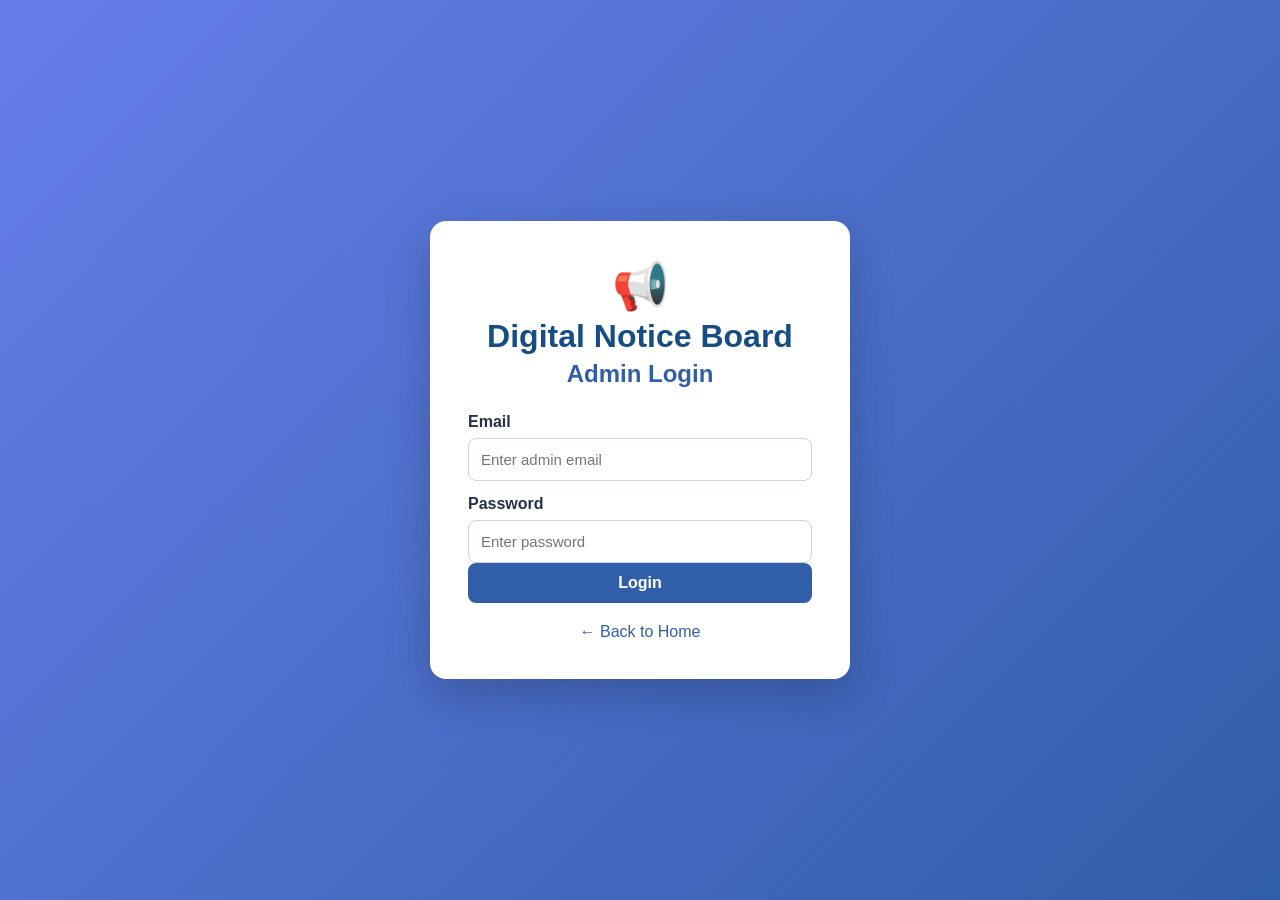
<file: add-notice.html>
<!DOCTYPE html>
<html lang="en">
<head>
<meta charset="UTF-8">
<meta name="viewport" content="width=device-width,initial-scale=1">
<title>Add Notice</title>
<link rel="stylesheet" href="style.css">
</head>
<body>
<div id="app"></div>
<script src="app.js"></script>
<script>
requireAdmin(); 
renderShell("Add Notice");

const container = document.getElementById("content") || document.getElementById("app");
if (container) {
    container.innerHTML = `
        <div class="card">
            <h2>Add New Notice</h2>
            <form id="noticeForm">
                <label>Notice Title</label>
                <input id="title" required>
                <label>Category</label>
                <select id="category">
                    <option>Academic</option>
                    <option>Exam</option>
                    <option>Event</option>
                    <option>General</option>
                </select>
                <label>Notice Date</label>
                <input id="date" type="date" required>
                <label>Description</label>
                <textarea id="description" rows="6" required></textarea>
                <button class="btn" type="submit">Publish Notice</button>
            </form>
        </div>
    `;
}

document.getElementById("noticeForm").addEventListener("submit", e => {
    e.preventDefault();
    addNotice({
        title: document.getElementById("title").value,
        category: document.getElementById("category").value,
        date: document.getElementById("date").value,
        description: document.getElementById("description").value
    });
    alert("Notice published successfully.");
    location.href = "manage-notices.html";
});
</script>
</body>
</html>
</file>
<file: style.css>
*{box-sizing:border-box}body{margin:0;font-family:Arial,sans-serif;background:#f4f7fb;color:#24324a}a{text-decoration:none}.btn{display:inline-block;background:#315ea8;color:white;border:0;border-radius:8px;padding:11px 17px;font-weight:700;cursor:pointer}.btn.small{padding:9px 14px}.btn.full{width:100%;font-size:16px}.btn.secondary{background:#667eea}.login-page{min-height:100vh;display:flex;align-items:center;justify-content:center;background:linear-gradient(135deg,#667eea,#315ea8);padding:20px}.login-card{background:#fff;width:420px;max-width:100%;padding:38px;border-radius:16px;box-shadow:0 15px 45px #0003}.logo{text-align:center;font-size:46px}.login-card h1{text-align:center;margin:5px 0;color:#164d84}.login-card h2{text-align:center;color:#315ea8;margin:0 0 25px}.login-card label{display:block;font-weight:700;margin:14px 0 7px}.login-card input,.login-card select,.login-card textarea{width:100%;padding:12px;border:1px solid #ccd4e0;border-radius:8px;font-size:15px}.back{display:block;text-align:center;margin-top:20px;color:#315ea8}.error{background:#ffe4e4;color:#a90000;padding:10px;border-radius:7px;margin-bottom:15px}.hidden{display:none}.public-header,.topbar{padding:17px 30px;background:#fff;border-bottom:1px solid #e1e7ef;display:flex;justify-content:space-between;align-items:center}.public-header b,.topbar b{font-size:21px;color:#174f86}.public-header span,.topbar span{margin-left:10px;color:#78869a}.public-main{max-width:1100px;margin:auto;padding:35px 20px}.hero{text-align:center;padding:35px}.hero h1{font-size:38px;margin:0 0 10px}.notice-grid{display:grid;grid-template-columns:repeat(auto-fit,minmax(280px,1fr));gap:20px}.notice-card,.card,.empty{background:white;border-radius:14px;padding:24px;box-shadow:0 5px 20px #26364d12}.notice-card h2{margin:10px 0}.notice-card p{line-height:1.6;color:#5d6878}.badge,.chips span{display:inline-block;background:#e8efff;color:#315ea8;padding:6px 10px;border-radius:20px;font-size:12px;font-weight:700}.layout{display:flex;min-height:calc(100vh - 70px)}aside{width:230px;background:#193f6b;padding:25px 15px}aside a{display:block;color:white;padding:12px 14px;border-radius:7px;margin-bottom:5px}aside a:hover{background:#315ea8}main{flex:1;padding:30px;max-width:1200px}.page-title{margin-bottom:22px}.page-title h1{margin:0}.welcome h2{margin-top:0}.stats{display:grid;grid-template-columns:repeat(3,1fr);gap:18px;margin:20px 0}.stat{background:#fff;border-radius:14px;padding:24px;text-align:center;box-shadow:0 5px 20px #26364d12}.stat b{display:block;font-size:32px;color:#315ea8}.stat span{color:#718096}.quick{margin-top:20px}.quick h2{margin-top:0}.page-head{display:flex;justify-content:space-between;align-items:center}.notice-row{display:flex;justify-content:space-between;gap:15px;border-bottom:1px solid #e4e8ef;padding:18px 0}.notice-row:last-child{border-bottom:0}.notice-row h3{margin:0 0 7px}.notice-row p{margin:5px 0;color:#657184}.danger{background:#d84c4c;color:#fff;border:0;border-radius:7px;padding:8px 12px;height:max-content;cursor:pointer}.chips{display:flex;gap:10px;flex-wrap:wrap;margin:20px 0}table{width:100%;border-collapse:collapse;margin-top:20px}th,td{text-align:left;padding:12px;border-bottom:1px solid #e1e6ee}.muted{color:#738095}.empty{text-align:center;margin-top:20px}@media(max-width:700px){.layout{display:block}aside{width:100%}aside a{display:inline-block}.stats{grid-template-columns:1fr}.topbar,.public-header{padding:14px;gap:10px}.public-header span,.topbar span{display:none}main{padding:18px}} /* Form Fix */
.card form {
    max-width: 700px;
    margin: 0 auto;
}

.card form label {
    display: block;
    font-weight: 700;
    margin: 15px 0 7px;
}

.card form input,
.card form select,
.card form textarea {
    width: 100%;
    display: block;
    padding: 12px;
    border: 1px solid #ccd4e0;
    border-radius: 8px;
    font-size: 15px;
    font-family: Arial, sans-serif;
}

.card form textarea {
    resize: vertical;
    min-height: 120px;
}

.card form .btn {
    margin-top: 18px;
}
/* Attractive User Registration Page */

body:has(#registerForm),
body:has(#registrationForm) {
    background: linear-gradient(135deg, #eef5ff, #f8faff, #e8efff);
    min-height: 100vh;
}

/* Registration card */
body:has(#registerForm) .login-card,
body:has(#registrationForm) .login-card {
    width: 460px;
    max-width: 95%;
    padding: 35px;
    background: #ffffff;
    border-radius: 20px;
    box-shadow: 0 15px 45px rgba(49, 94, 168, 0.16);
}

/* Heading */
body:has(#registerForm) .login-card h1,
body:has(#registrationForm) .login-card h1 {
    color: #2457a6;
    font-size: 29px;
    margin-bottom: 8px;
}

/* Labels */
body:has(#registerForm) .login-card label,
body:has(#registrationForm) .login-card label {
    color: #193f6b;
    font-size: 15px;
    margin: 17px 0 8px;
}

/* Input fields */
body:has(#registerForm) .login-card input,
body:has(#registrationForm) .login-card input {
    width: 100%;
    padding: 13px 15px;
    border: 1px solid #d5e0f1;
    border-radius: 10px;
    background: #fbfdff;
    font-size: 15px;
    transition: 0.25s;
}

body:has(#registerForm) .login-card input:focus,
body:has(#registrationForm) .login-card input:focus {
    outline: none;
    border-color: #4778e7;
    box-shadow: 0 0 0 4px rgba(71, 120, 231, 0.12);
    background: #ffffff;
}

/* Register button */
body:has(#registerForm) .login-card .btn,
body:has(#registrationForm) .login-card .btn {
    width: 100%;
    margin-top: 22px;
    padding: 14px;
    border: none;
    border-radius: 10px;
    background: linear-gradient(135deg, #3984e8, #7163f2);
    color: white;
    font-size: 16px;
    font-weight: bold;
    cursor: pointer;
    transition: transform 0.2s, box-shadow 0.2s;
}

body:has(#registerForm) .login-card .btn:hover,
body:has(#registrationForm) .login-card .btn:hover {
    transform: translateY(-2px);
    box-shadow: 0 8px 18px rgba(71, 100, 220, 0.25);
}

/* Login link */
body:has(#registerForm) .login-card a,
body:has(#registrationForm) .login-card a {
    color: #6258e8;
    font-weight: bold;
}

body:has(#registerForm) .login-card .back,
body:has(#registrationForm) .login-card .back {
    color: #64748b;
    margin-top: 22px;
}
/* Attractive User Registration Page */

body:has(#registerForm) {
    min-height: 100vh;
    background: linear-gradient(135deg, #eaf1ff, #f7f9ff, #e8edff);
    padding: 25px 15px;
}

/* Registration card */
body:has(#registerForm) #app > .card {
    max-width: 460px !important;
    margin: 35px auto !important;
    padding: 38px !important;
    background: #ffffff;
    border-radius: 20px;
    box-shadow: 0 15px 45px rgba(49, 94, 168, 0.15);
    border: 1px solid #edf1fa;
}

/* Heading */
body:has(#registerForm) #app > .card h2 {
    text-align: center;
    color: #2457a6;
    font-size: 28px;
    margin: 0 0 28px;
}

/* Form labels */
body:has(#registerForm) #registerForm label {
    display: block;
    color: #193f6b;
    font-size: 15px;
    font-weight: 700;
    margin: 16px 0 7px;
}

/* Input fields */
body:has(#registerForm) #registerForm input {
    display: block;
    width: 100% !important;
    box-sizing: border-box;
    padding: 13px 14px !important;
    margin: 0 0 15px !important;
    background: #f8faff;
    border: 1px solid #d5e0f1;
    border-radius: 10px;
    font-size: 15px;
    transition: 0.25s;
}

body:has(#registerForm) #registerForm input:focus {
    outline: none;
    border-color: #4778e7;
    background: #ffffff;
    box-shadow: 0 0 0 4px rgba(71, 120, 231, 0.12);
}

/* Register button */
body:has(#registerForm) #registerForm button {
    width: 100%;
    padding: 14px;
    margin-top: 5px;
    border: none;
    border-radius: 10px;
    background: linear-gradient(135deg, #3984e8, #7163f2);
    color: white;
    font-size: 16px;
    font-weight: 700;
    cursor: pointer;
    transition: 0.2s;
}

body:has(#registerForm) #registerForm button:hover {
    transform: translateY(-2px);
    box-shadow: 0 8px 18px rgba(71, 100, 220, 0.25);
}

/* Login link */
body:has(#registerForm) #app > .card > p:last-child {
    text-align: center;
    color: #64748b;
    font-size: 14px;
}

body:has(#registerForm) #app > .card > p:last-child a {
    color: #6258e8;
    font-weight: 700;
}

body:has(#registerForm) #message {
    font-size: 14px;
    font-weight: 600;
    margin-top: 15px;
}

@media (max-width: 500px) {
    body:has(#registerForm) #app > .card {
        padding: 25px !important;
        margin: 15px auto !important;
    }
}
</file>
